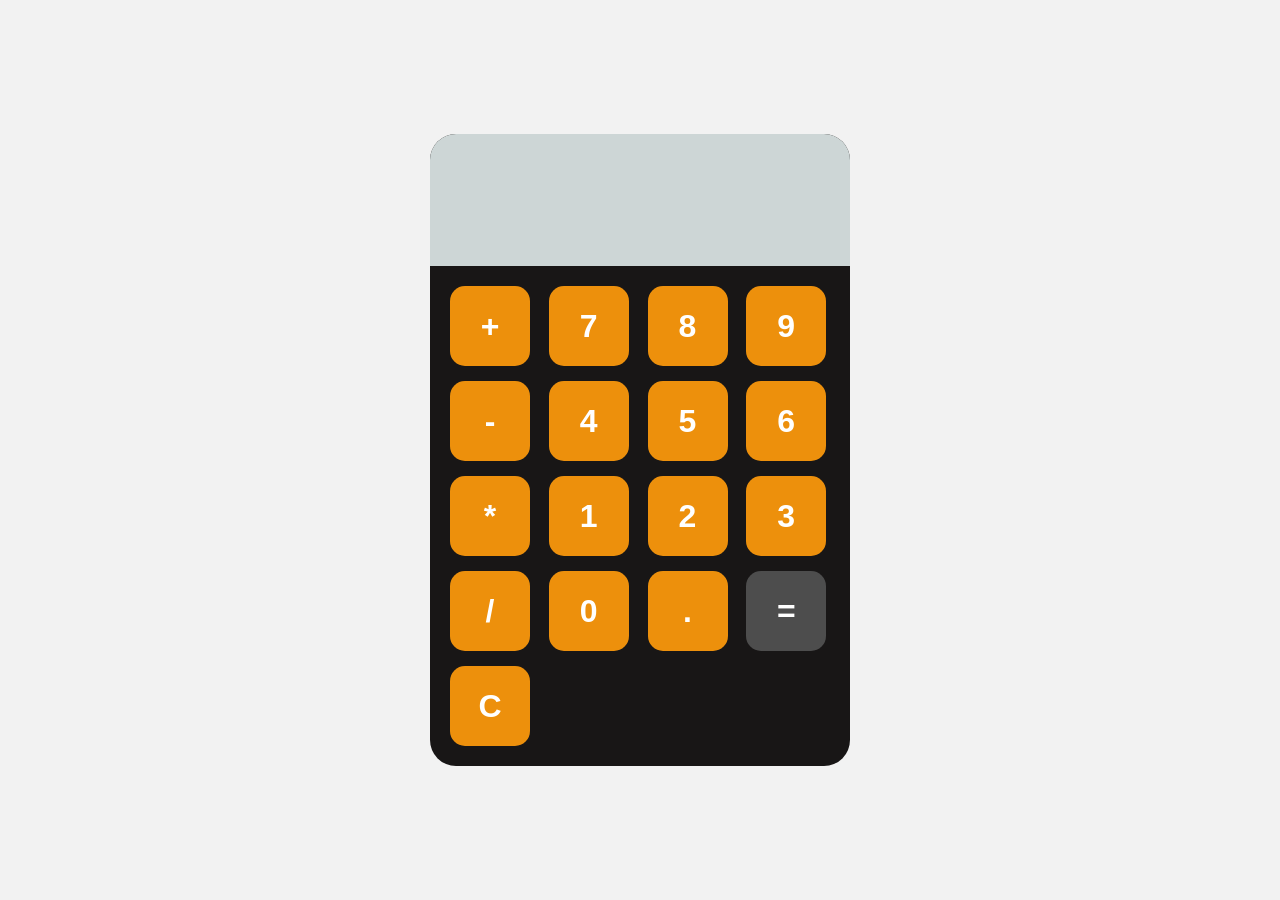
<file: index.html>
<!DOCTYPE html>
<html lang="en">
<head>
    <meta charset="UTF-8">
    <meta name="viewport" content="width=device-width, initial-scale=1.0">
    <link rel="stylesheet" href="style.css">
    <title>Document</title>
</head>
<body>
    <div id="calculator">
         <input id="display" readonly>
         <div id="keys">
            <button onclick="appendToDisplay('+')" class="operator-btn">+</button>
            <button onclick="appendToDisplay('7')" class="operator-btn">7</button>
            <button onclick="appendToDisplay('8')" class="operator-btn">8</button>
            <button onclick="appendToDisplay('9')" class="operator-btn">9</button>
            <button onclick="appendToDisplay('-')" class="operator-btn">-</button>
            <button onclick="appendToDisplay('4')" class="operator-btn">4</button>
            <button onclick="appendToDisplay('5')" class="operator-btn">5</button>
            <button onclick="appendToDisplay('6')" class="operator-btn">6</button>
            <button onclick="appendToDisplay('*')" class="operator-btn">*</button>
            <button onclick="appendToDisplay('1')" class="operator-btn">1</button>
            <button onclick="appendToDisplay('2')" class="operator-btn">2</button>
            <button onclick="appendToDisplay('3')" class="operator-btn">3</button>
            <button onclick="appendToDisplay('/')" class="operator-btn">/</button>
            <button onclick="appendToDisplay('0')" class="operator-btn">0</button>
            <button onclick="appendToDisplay('.')" class="operator-btn">.</button>
            <button onclick="calculate()">=</button>
            <button onclick="clearDisplay()" class="operator-btn">C</button>
         </div>





    </div>
    <script src="index.js"></script>
</body>
</html>
</file>
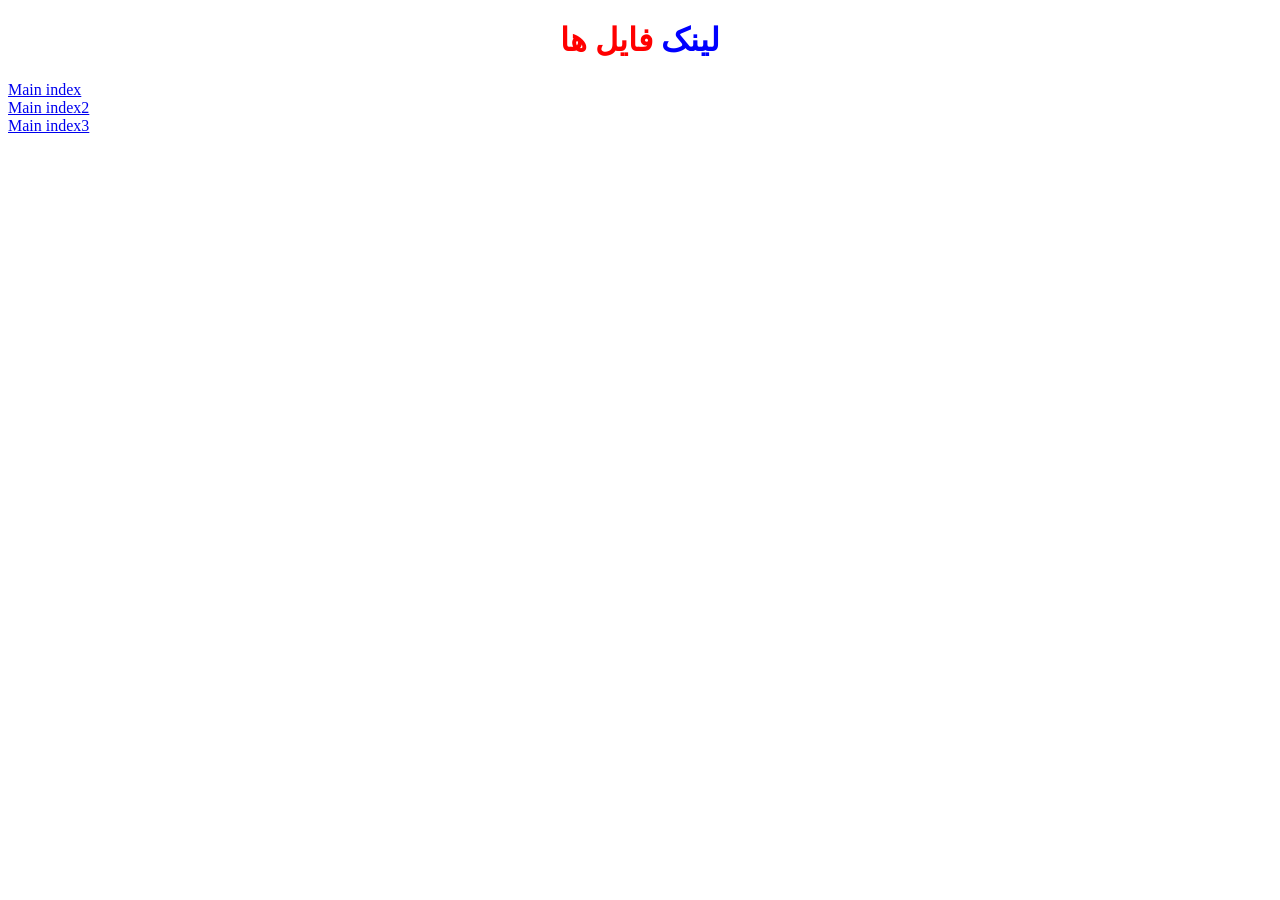
<file: index2.html>
<!doctype html>
<html lang="fa">
<head>
<meta charset="utf-8">
<title>نحوه درست کردن لینک</title>
</head>

<body>
	<h1 align="center" style="font: Cambria, 'Hoefler Text', 'Liberation Serif', Times, 'Times New Roman', 'serif'"><span style="color: blue">لینک</span><span style="color: red">  فایل ها</span></h1>
	<a href="../../index1.html">Main index</a><br>
	<a href="../02/index3.html">Main index2</a><br>
	<a href="../03/index4.html">Main index3</a>
</body>
</html>
</file>
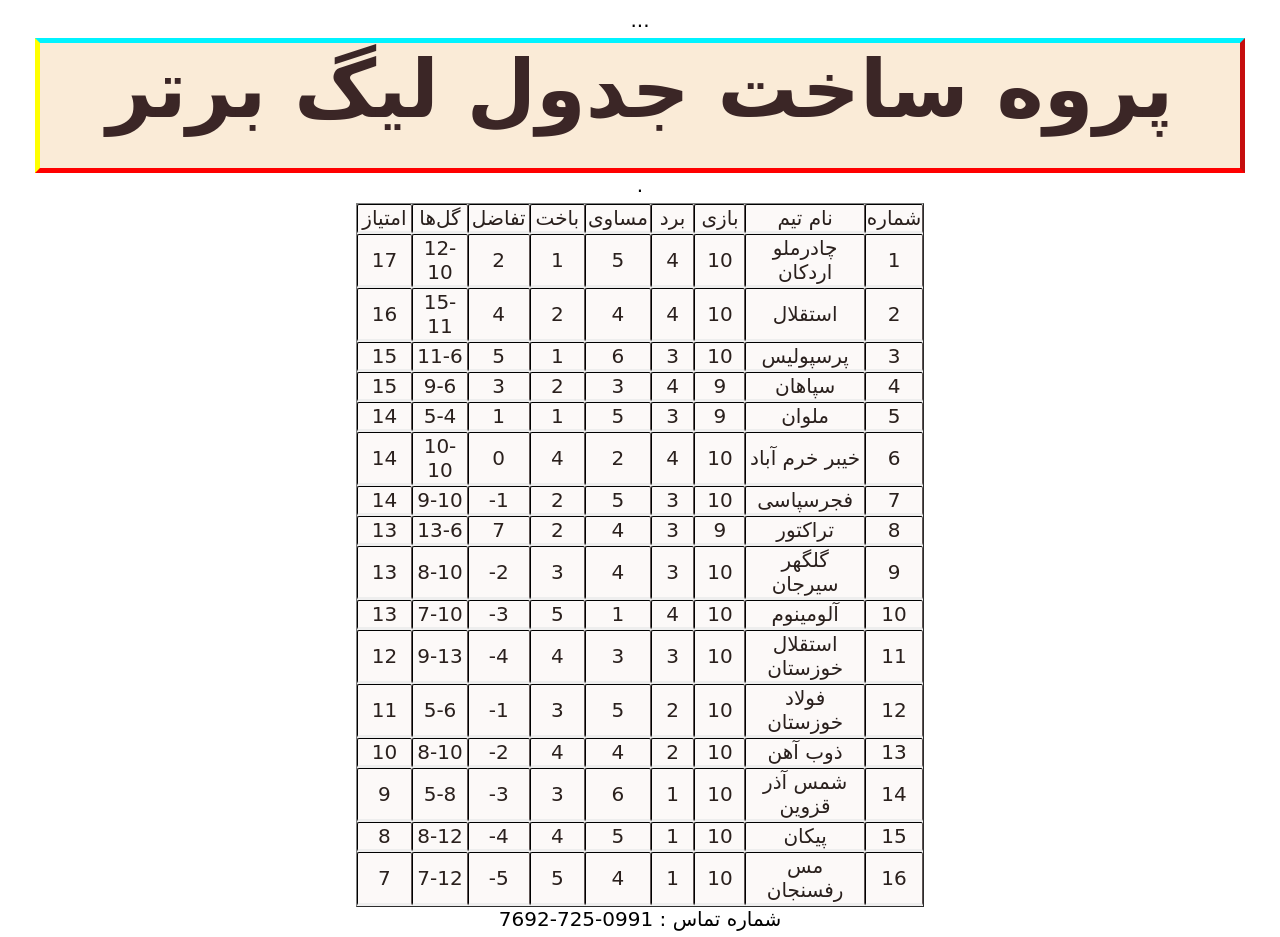
<file: index4.html>
<!doctype html>
<html>
<head>
<meta charset="utf-8">
<title>Untitled Document</title>
<link href="style4.css" rel="stylesheet" type="text/css">
</head>

<body>
	<div>
	<div align="right">...</div>
	<h1 style="font-size: 80px; color: #3B2626" align="center">پروه ساخت جدول لیگ برتر</h1>
	<div align="right">.</div>
	
	<table border="1px" align="center" cellspacing="0" style="text-align: right; width: 45%; font-family: Cambria, 'Hoefler Text', 'Liberation Serif', Times, 'Times New Roman', 'serif' ">
		<tr align="center"><td>امتیاز</td><td>گل‌ها</td><td>تفاضل</td><td>باخت</td><td>مساوی</td><td>برد</td><td>بازی</td><td>نام تیم</td><td>شماره</td></tr>
		<tr align="center">
			<td style="width: 65px">17</td>
			<td style="width: 70px">12-10</td>
			<td style="width: 65px">2</td>
			<td style="width: 65px">1</td>
			<td style="width: 65px">5</td>
			<td style="width: 65px">4</td>
			<td style="width: 65px">10</td>
		<td style="width: 150px">چادرملو اردکان</td>
		<td style="width: 10px">1</td>	
		</tr>
				<tr align="center">
			<td>16</td>
			<td>15-11</td>
			<td>4</td>
			<td>2</td>
			<td>4</td>
			<td>4</td>
			<td>10</td>
			<td>استقلال</td>
			<td>2</td>
		</tr>
<tr align="center">
	  <td>15</td>
			<td>11-6</td>
			<td>5</td>
			<td>1</td>
			<td>6</td>
			<td>3</td>
			<td>10</td>
			<td>پرسپولیس</td>
			<td>3</td>
		</tr>
		<tr align="center">
			<td>15</td>
			<td>9-6</td>
			<td>3</td>
			<td>2</td>
			<td>3</td>
			<td>4</td>
			<td>9</td>
			<td>سپاهان</td>
			<td>4</td>
		</tr>
		<tr align="center">
			<td>14</td>
			<td>5-4</td>
			<td>1</td>
			<td>1</td>
			<td>5</td>
			<td>3</td>
			<td>9</td>
			<td>ملوان</td>
			<td>5</td>
		</tr>
		<tr align="center">
			<td>14</td>
			<td>10-10</td>
			<td>0</td>
			<td>4</td>
			<td>2</td>
			<td>4</td>
			<td>10</td>
			<td>خیبر خرم آباد</td>
			<td>6</td>
		</tr>
		<tr align="center">
			<td>14</td>
			<td>9-10</td>
			<td>-1</td>
			<td>2</td>
			<td>5</td>
			<td>3</td>
			<td>10</td>
			<td>فجرسپاسی</td>
			<td>7</td>
		</tr>
		<tr align="center">
			<td>13</td>
			<td>13-6</td>
			<td>7</td>
			<td>2</td>
			<td>4</td>
			<td>3</td>
			<td>9</td>
			<td>تراکتور</td>
			<td>8</td>
		</tr>
		<tr align="center">
			<td>13</td>
			<td>8-10</td>
			<td>-2</td>
			<td>3</td>
			<td>4</td>
			<td>3</td>
			<td>10</td>
			<td>گلگهر سیرجان</td>
			<td>9</td>
		</tr><tr align="center">
			<td>13</td>
			<td>7-10</td>
			<td>-3</td>
			<td>5</td>
			<td>1</td>
			<td>4</td>
			<td>10</td>
			<td>آلومینوم</td>
			<td>10</td>
		</tr>
		<tr align="center">
			<td>12</td>
			<td>9-13</td>
			<td>-4</td>
			<td>4</td>
			<td>3</td>
			<td>3</td>
			<td>10</td>
			<td>استقلال خوزستان</td>
			<td>11</td>
		</tr>
		<tr align="center">
			<td>11</td>
			<td>5-6</td>
			<td>-1</td>
			<td>3</td>
			<td>5</td>
			<td>2</td>
			<td>10</td>
			<td>فولاد خوزستان</td>
			<td>12</td>
		</tr>
		<tr align="center">
			<td>10</td>
			<td>8-10</td>
			<td>-2</td>
			<td>4</td>
			<td>4</td>
			<td>2</td>
			<td>10</td>
			<td>ذوب آهن</td>
			<td>13</td>
		</tr>
		<tr align="center">
			<td>9</td>
			<td>5-8</td>
			<td>-3</td>
			<td>3</td>
			<td>6</td>
			<td>1</td>
			<td>10</td>
			<td>شمس آذر قزوین</td>
			<td>14</td>
		</tr>
		<tr align="center">
			<td>8</td>
			<td>8-12</td>
			<td>-4</td>
			<td>4</td>
			<td>5</td>
			<td>1</td>
			<td>10</td>
			<td>پیکان</td>
			<td>15</td>
		</tr>
		<tr align="center">
			<td>7</td>
			<td>7-12</td>
			<td>-5</td>
			<td>5</td>
			<td>4</td>
			<td>1</td>
			<td>10</td>
			<td>مس رفسنجان</td>
			<td>16</td>
		</tr>
	
	</table>
	<div align="right">شماره تماس : 0991-725-7692</div>
		</div>
</body>
</html>
</file>
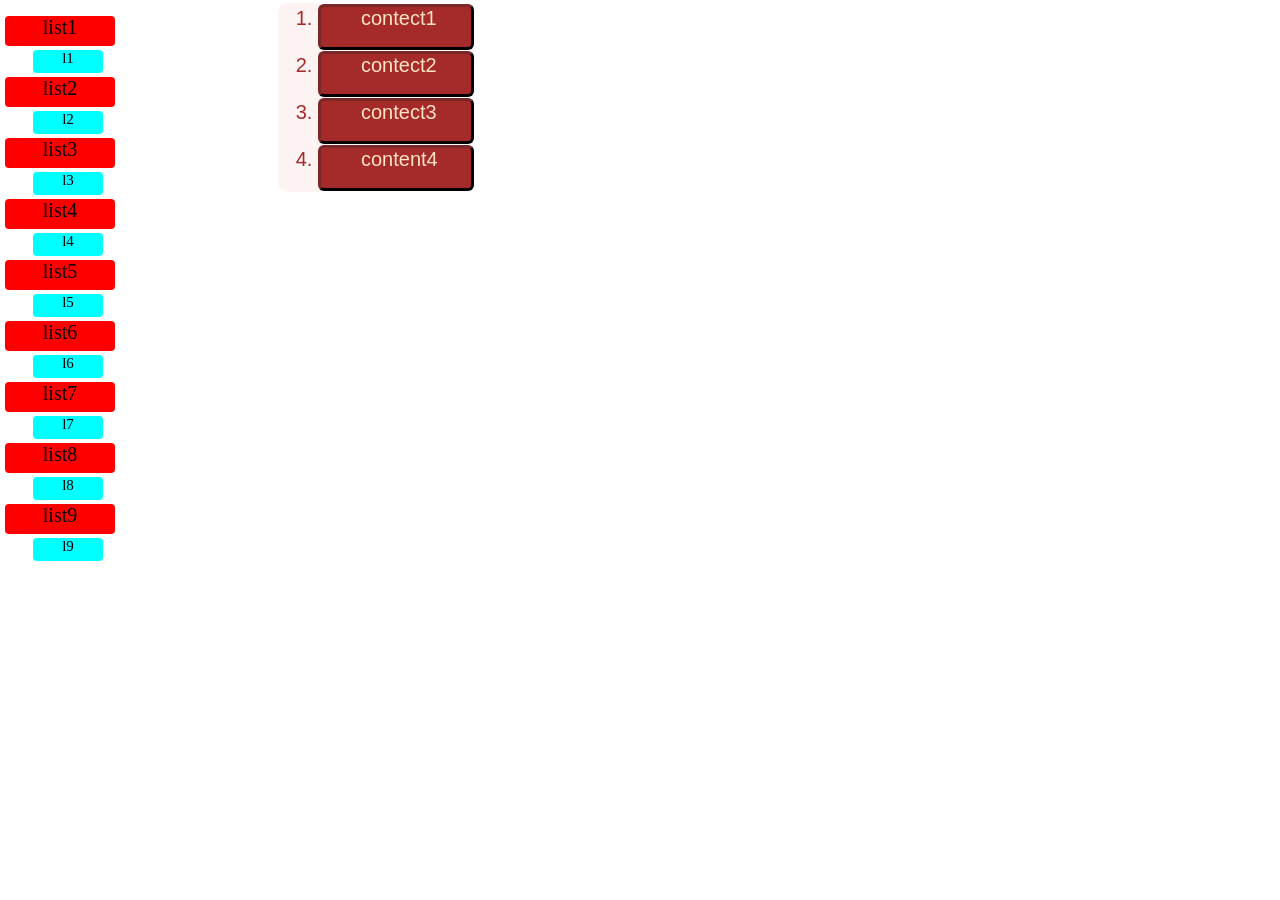
<file: list.html>
<!DOCTYPE html>
<html lang="en">
<head>
    <meta charset="UTF-8">
    <meta name="viewport" content="width=device-width, initial-scale=1.0">
    <link href="list.css" rel="stylesheet">
    <title>Document</title>
</head>
<body>
    <dl>
        <dt>
            list1
            <dd>l1</dd>
        </dt>
        <dt>
            list2
            <dd>l2</dd>
        </dt>
        <dt>
            list3
            <dd>l3</dd>
        </dt>
        <dt>
            list4
            <dd>l4</dd>
        </dt>
        <dt>
            list5
            <dd>l5</dd>
        </dt>
        <dt>
            list6
            <dd>l6</dd>
        </dt>
        <dt>
            list7
            <dd>l7</dd>
        </dt>
        <dt>
            list8
            <dd>l8</dd>
        </dt>
        <dt>
            list9
            <dd>l9</dd>
        </dt>
    </dl>
    <ol>
        <li>
            <ul>
                contect1
            </ul>
        </li>
        <li>
            <ul>
                contect2
            </ul>
        </li>
        <li>
            <ul>
                contect3
            </ul>
        </li>
        <li>
            <ul>
                content4
            </ul>
        </li>
    </ol>

</body>
</html>
</file>
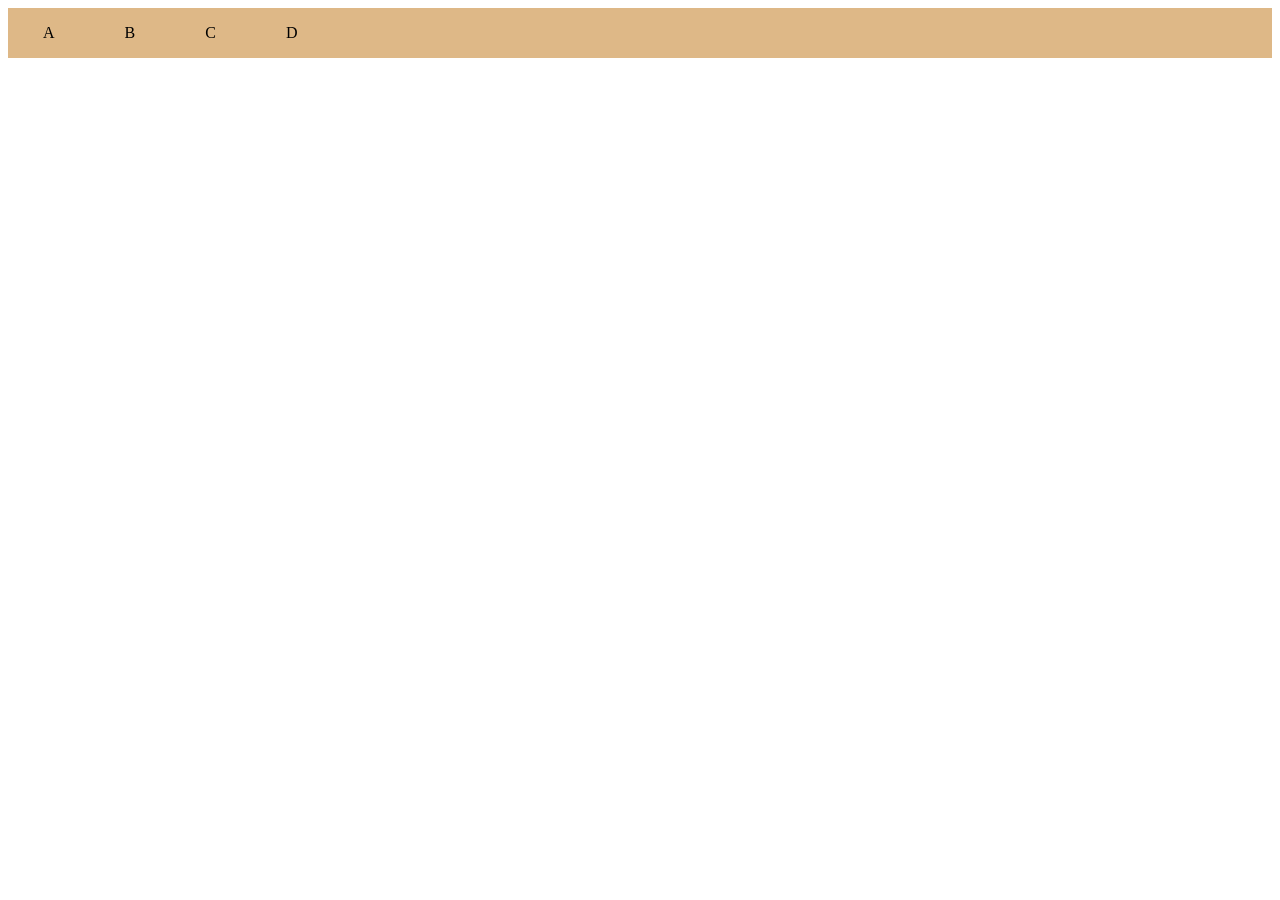
<file: min.html>
<!DOCTYPE html>
<html lang="en">
<head>
    <meta charset="UTF-8">
    <meta name="viewport" content="width=device-width, initial-scale=1.0">
    <link href="min.css" rel="stylesheet" type="text/css">
    <title>Document</title>
</head>
<body>
    <div class="masdiv">
    <ul>
        <li><a href="/../تمرین ایجاد لیست/index.html">A</a>
        <ul>
            <li><a href="/../تمرین ایجاد لیست/index.html">001</a></li>
            <li><a href="/../تمرین ایجاد لیست/index.html">002</a></li>
        </ul>
        </li>
        <li><a href="/../تمرین ایجاد لیست/index.html">B</a>
        <ul>
            <li><a href="/../تمرین ایجاد لیست/index.html"></a>1001</li>
            <li><a href="/../تمرین ایجاد لیست/index.html"></a>1002</li>
        </ul>
        </li>
        <li><a href="/../تمرین ایجاد لیست/index.html">C</a></li>
        <li><a href="/../تمرین ایجاد لیست/index.html">D</a></li>
    </ul>
    </div>
</body>
</html>
</file>
<file: style.css>
body{
    margin: 0;
    display: flex;
    justify-content: center;
    align-items: center;
    height: 100vh;
    background-color: hsl(0, 0%, 95%);
}

#calculator{
    font-family: Arial, sans-serif;
    background-color:hsl(10, 5%, 9%);
    border-radius: 26px;
    max-width: 420px;
    overflow: hidden;
}

#display{
    width: 100%;
    padding: 20px;
    font-size: 5rem;
    text-align: left;
    border: none;
    background-color: hsl(180, 10%, 82%);
    color: rgb(20, 18, 18);
}

#keys{
    display: grid;
    grid-template-columns: repeat(4, 1fr);
    gap: 15px;
    padding: 20px;
    
}

.size{
    border-radius: 10px;
    border-color: brown;
}

button{
    width: 80px;
    height: 80px;
    border-radius: 15px;
    border: black;
    background-color: hsl(0, 0%, 30%);
    color: white;
    font-size: 2rem;
    font-weight: bold;
    cursor: pointer;
}

button:hover{
    background-color: hsl(0, 0%, 40%);
}
button:active{
    background-color: hsl(0, 0%, 50%);
}
.operator-btn{
    background-color: hsl(35, 90%, 49%);
}
.operator-btn:hover{
    background-color: hsl(35, 100%, 65%);
}
.operator-btn:active{
    background-color: hsl(35, 100%, 75%);
}
</file>
<file: style4.css>
@charset "utf-8";
div {
	font-size: 20px;
	color: black;
	text-align-last: center;
	height: 30px;
	font-family: Segoe, "Segoe UI", "DejaVu Sans", "Trebuchet MS", Verdana, "sans-serif";
}
h1 {
	background-color: antiquewhite;
	background-position: center;
	height: 125px;
	width: 1200px;
	margin: 0 auto;
	text-align: center;
	border: 5px solid #00F3FF;
	border-bottom-color: red;
	border-left-color: yellow;
	border-right-color: #C50E0E;
	
}
tr {
	color: #2A201D;
	font-family: Segoe, "Segoe UI", "DejaVu Sans", "Trebuchet MS", Verdana, "sans-serif";
	border-bottom: inset;
	border: 4px rgb(9, 8, 8) solid;
	background-color: #fcf9f8;
	border-radius: 5px;
}
td {
	border-bottom: inset;
	border-radius: 2px;
}
tr :hover{
	border-radius: 4px;
	background-color: #00F3FF;
	transition: all 0.2s;
	padding: 4px;
	
    
}
</file>
<file: list.css>
dt{
    font-size: 20px;
    margin: 4px;
    margin-left: -3px;
    border-color: black;
    border: 10px;
    border-radius: 4px;
    background-color: red;
    width: 110px;
    height: 30px;
    text-align: center;
}
dt:hover{
    font-size: 24px;
    width: 115px;
    height: 34px;
    margin: 5px;
    transition: 0.3s;
    border-radius: 8px;
    background-color: rgb(254, 29, 29);
}
dd{
    font-size: 15px;
    background-color: aqua;
    width: 70px;
    height: 23px;
    text-align: center;
    border-radius: 4px;
    margin-left: 25px;

}
dd:hover{
    width: 80px;
    height: 25px;
    transition: 0.3s;
    background-color: rgba(1, 204, 255, 0.585);
    border-radius:8px;
    margin-top: 5px;
    margin-left: 30px;
    font-size: 17px;
}
li{
    background-color: brown;
    width: 150px;
    height: 40px;
    text-align: center;
    margin: 1px auto;
    border-style: outset;
    border-color: rgb(37, 12, 12);
    border-radius: 6px;
    align-items: center;
    color: brown;
    

    
}
li:hover{
    width: 155px;
    height: 42px;
    margin-left: 2px;
    border-radius: 8px;
    background-color: crimson;
    transition: 0.3s;
    border-style: outset;
    border-color: rgb(30, 24, 24);
}
ol{
    background-color: rgb(254, 243, 243);
    width: 10px;
    border: -1 px;
    border-radius: 10px;
    font-family: Arial, Helvetica, sans-serif;
    text-align: left;
    margin: -574px;
    margin-left: 270px;
    align-content: center;
    transition:all;
    font-style: unset;
    font-size: 20px;
}
ol:hover{
    border-style: outset;
    background-color: rgb(52, 213, 219);
    border-color: rgb(211, 192, 164);
    transition: 0.2s;
}
ul{
    text-align: left;
    color: bisque;
}
</file>
<file: min.css>
.masdiv {
    width: 100%;
    background-color: burlywood;  /* background کل منو */
    margin: 0;
    padding: 0;
}

ul {
    list-style-type: none;
    margin: 0;
    padding: 0;
    position: relative;  /* برای positioning submenu */
    top: 0;
    display: flex;  /* به جای block + float، flex برای افقی کردن */
    justify-content: flex-start;  /* حالا کار می‌کنه! لینک‌ها از چپ */
    overflow: visible;  /* hidden رو به visible تغییر دادم تا submenu بیرون بیاد */
}

li {
    margin: 0 20px;  /* margin افقی برای فاصله */
    /* width/height رو حذف کردم – auto پیش‌فرض */
    line-height: 1.2;  /* ارتفاع طبیعی متن */
    cursor: pointer;
    text-align: center;
    position: relative;  /* برای positioning submenu داخل li */
    height: 50px;
}

li a {
    text-decoration: none;
    color: black;
    padding: 15px 15px;  /* padding کم – لینک‌ها متوسط اندازه */
    display: block;  /* برای کلیک‌پذیر کردن کل فضا */
}

li a:hover {
    background-color: rgb(223, 162, 83);
}

/* Submenu مخفی پیش‌فرض */
li ul {
    display: none;  /* مخفی – کلید dropdown */
    list-style-type: none;
    margin:  0;
    padding: 0;
    margin-left: -20px;
    position: absolute;  /* زیر li ظاهر می‌شه */
    top: 100%;  /* دقیقاً زیر li */
    left: 0;
    background-color: burlywood;  /* background برای submenu */
    width: 100px;  /* عرض ثابت برای submenu */
    box-shadow: 0 2px 5px rgba(0,0,0,0.9);  /* سایه برای زیبایی */
}

/* نمایش submenu روی hover */
li:hover > ul {
    display: block;  /* نمایش می‌شه */
}

/* استایل برای li‌های داخل submenu */
li ul li {
    float: none;  /* submenu عمودی – بدون float */
    margin: 0;
    width: 100%;
}

li ul li a {
    padding: 10px;  /* پدینگ کمتر برای submenu */
    border-bottom: 1px solid #ccc;  /* خط جداکننده */
}

li ul li a:hover {
    background-color: rgb(223, 162, 83);
}
</file>
